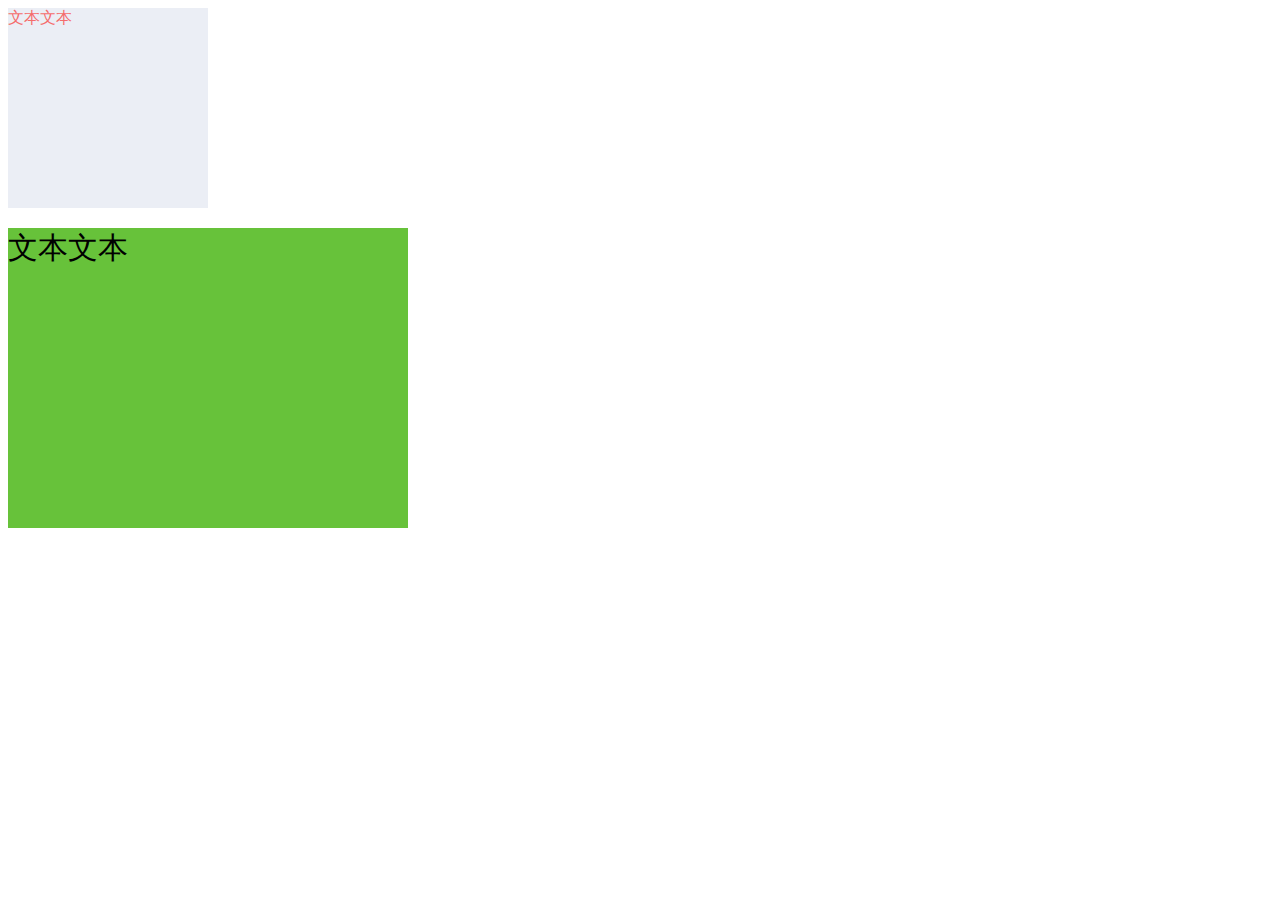
<file: demos/css-custom-properties.html>
<!DOCTYPE html>
<html lang="en">
<head>
    <meta charset="UTF-8">
    <meta name="viewport" content="width=\, initial-scale=1.0">
    <meta http-equiv="X-UA-Compatible" content="ie=edge">
    <title>Document</title>
    <style>
    :root{
        --s-fs: 12px;
        --m-fs: 14px;
        --l-fs: 16px;
        --xl-fs: 18px;

        --bg: #EBEEF5;
        --color-gray: #909399;
        --color-danger: #F56C6C;
        --color-success: #67C23A;
        --color-warning: #E6A23C;
        --color-default: #303133;
        
        --s-space: 5px;
        --m-space: 10px;
        --l-space: 15px;
        --xl-space: 20px;
    }
    body {
        --width: 400px;
        --height: 300px;
    }
    .div1 {
        width: 200px;
        height: 200px;
        background: var(--bg);
        font-size: var(--l-fs);
        color: var(--color-danger);
    }
    .div2 {
        background: var(--color-success);
        width: var(--width);
        height: var(--height);
        font-size: var(--xx-fs, 30px);
        margin-top: var(--xl-space);
    }
    </style>
</head>
<body>
    <div class="div1">
        文本文本
    </div>
    <div class="div2">
        文本文本
    </div>
</body>
</html>
</file>
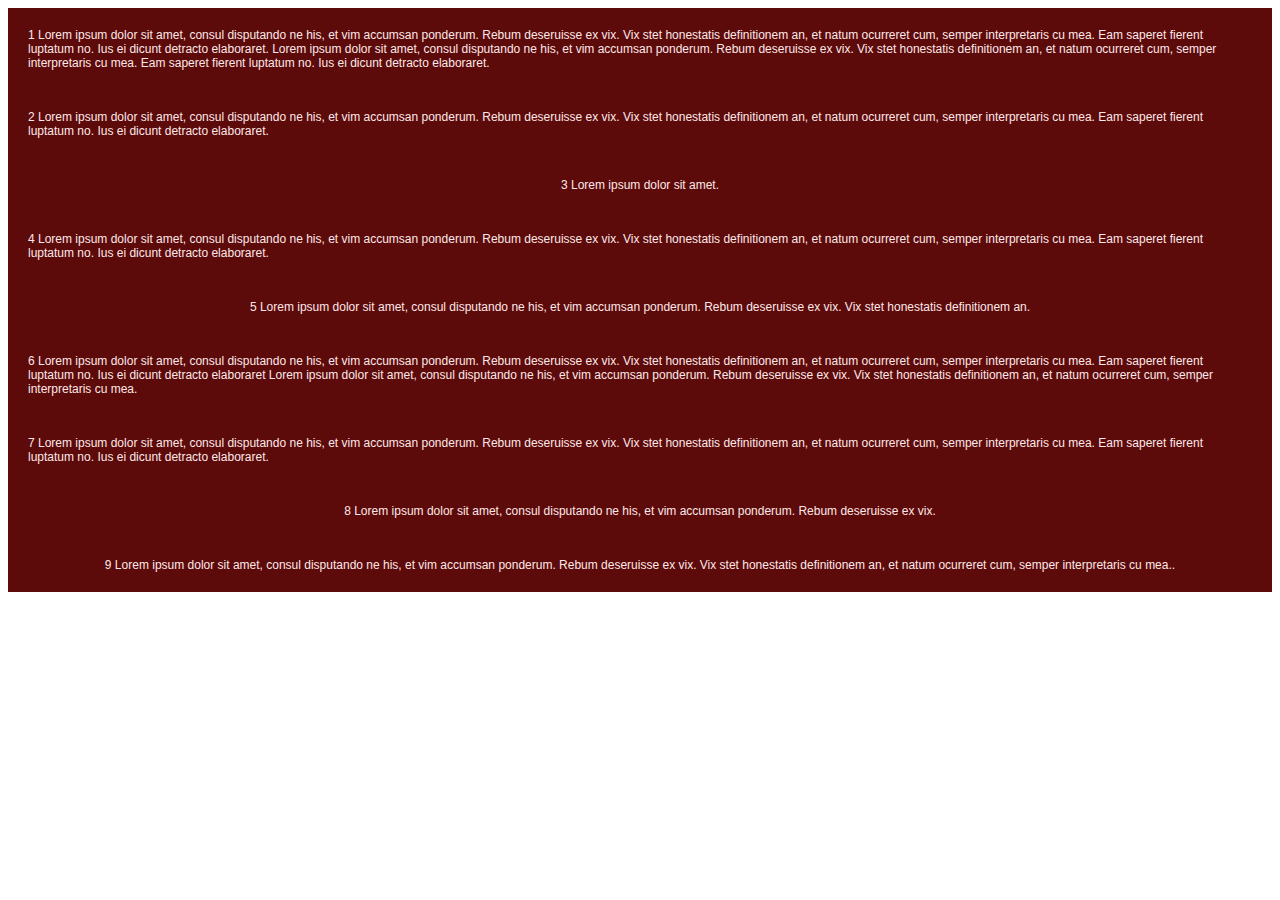
<file: demos/layout.html>
<!DOCTYPE html>
<html lang="en">
<head>
    <meta charset="UTF-8">
    <meta name="viewport" content="width=device-width, initial-scale=1.0">
    <meta http-equiv="X-UA-Compatible" content="ie=edge">
    <title>Document</title>
    <style>
       
        body {
            display: layout(masonry);
            --padding: 20;
            --columns: 3;
            height: 100%;
        }
        div {
            --x: 10;
            --y: 20;
            background-color: hsl(0, 80%, 20%);
            color: hsl(0, 80%, 95%);
            font: 12px sans-serif;
            display: flex;
            align-items: center;
            justify-content: center;
            padding: 20px;
        }
        div::first-letter {
            font-size: 200%;
        }
        
    </style>
</head> 
<body>
        <div>1 Lorem ipsum dolor sit amet, consul disputando ne his, et vim accumsan ponderum. Rebum deseruisse ex vix. Vix stet honestatis definitionem an, et natum ocurreret cum, semper interpretaris cu mea. Eam saperet fierent luptatum no. Ius ei dicunt detracto elaboraret. Lorem ipsum dolor sit amet, consul disputando ne his, et vim accumsan ponderum. Rebum deseruisse ex vix. Vix stet honestatis definitionem an, et natum ocurreret cum, semper interpretaris cu mea. Eam saperet fierent luptatum no. Ius ei dicunt detracto elaboraret.</div>
        <div>2 Lorem ipsum dolor sit amet, consul disputando ne his, et vim accumsan ponderum. Rebum deseruisse ex vix. Vix stet honestatis definitionem an, et natum ocurreret cum, semper interpretaris cu mea. Eam saperet fierent luptatum no. Ius ei dicunt detracto elaboraret.</div>
        <div>3 Lorem ipsum dolor sit amet.</div>
        <div>4 Lorem ipsum dolor sit amet, consul disputando ne his, et vim accumsan ponderum. Rebum deseruisse ex vix. Vix stet honestatis definitionem an, et natum ocurreret cum, semper interpretaris cu mea. Eam saperet fierent luptatum no. Ius ei dicunt detracto elaboraret.</div>
        <div>5 Lorem ipsum dolor sit amet, consul disputando ne his, et vim accumsan ponderum. Rebum deseruisse ex vix. Vix stet honestatis definitionem an.</div>
        <div>6 Lorem ipsum dolor sit amet, consul disputando ne his, et vim accumsan ponderum. Rebum deseruisse ex vix. Vix stet honestatis definitionem an, et natum ocurreret cum, semper interpretaris cu mea. Eam saperet fierent luptatum no. Ius ei dicunt detracto elaboraret Lorem ipsum dolor sit amet, consul disputando ne his, et vim accumsan ponderum. Rebum deseruisse ex vix. Vix stet honestatis definitionem an, et natum ocurreret cum, semper interpretaris cu mea.</div>
        <div>7 Lorem ipsum dolor sit amet, consul disputando ne his, et vim accumsan ponderum. Rebum deseruisse ex vix. Vix stet honestatis definitionem an, et natum ocurreret cum, semper interpretaris cu mea. Eam saperet fierent luptatum no. Ius ei dicunt detracto elaboraret.</div>
        <div>8 Lorem ipsum dolor sit amet, consul disputando ne his, et vim accumsan ponderum. Rebum deseruisse ex vix.</div>
        <div>9 Lorem ipsum dolor sit amet, consul disputando ne his, et vim accumsan ponderum. Rebum deseruisse ex vix. Vix stet honestatis definitionem an, et natum ocurreret cum, semper interpretaris cu mea..</div>
        
    <script>
        CSS.layoutWorklet.addModule('js/layoutWroklet.js');
    </script>
</body>
</html>
</file>
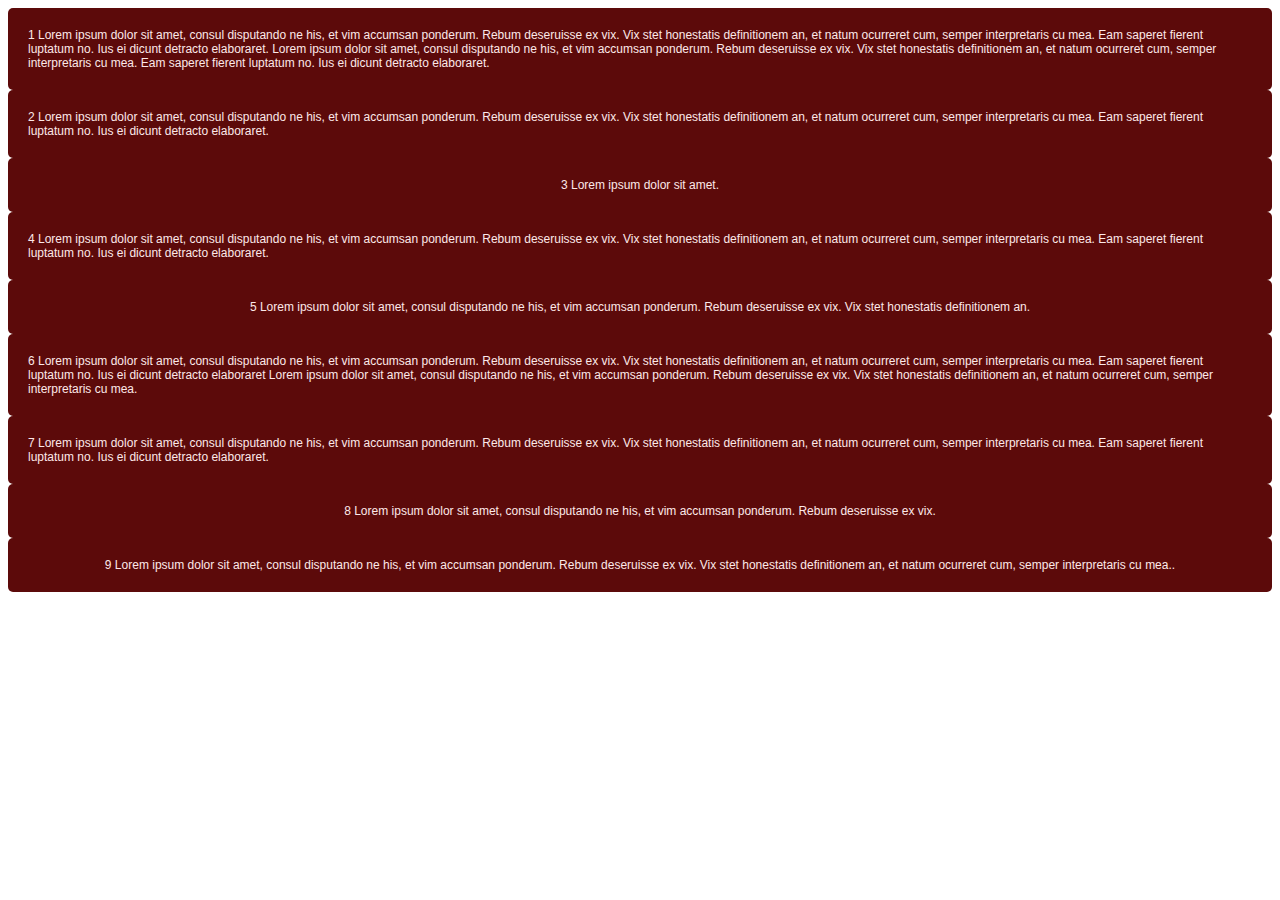
<file: demos/media-layout.html>
<!DOCTYPE html>
<html lang="en">
<head>
    <meta charset="UTF-8">
    <meta name="viewport" content="width=device-width, initial-scale=1.0">
    <meta http-equiv="X-UA-Compatible" content="ie=edge">
    <title>Document</title>
    <style>
       
        body {
            display: layout(masonry);
            --padding: 20;
            --columns: 5;
            height: 100%;
        }
        div {
            background-color: hsl(0, 80%, 20%);
            color: hsl(0, 80%, 95%);
            font: 12px sans-serif;
            display: flex;
            align-items: center;
            justify-content: center;
            padding: 20px;
            border-radius: 5px;
        }
        div::first-letter {
            font-size: 200%;
        }
        
        @media screen and (max-width: 1200px) {
            body {
                --columns: 4;
                --padding: 15;
            }
        }
        @media screen and (max-width: 900px) {
            body {
                --columns: 3;
                --padding: 10;
            }
        }
        @media screen and (max-width: 600px) {
            body {
                --columns: 2;
                --padding: 5;
            }
        }
    </style>
</head> 
<body>
        <div>1 Lorem ipsum dolor sit amet, consul disputando ne his, et vim accumsan ponderum. Rebum deseruisse ex vix. Vix stet honestatis definitionem an, et natum ocurreret cum, semper interpretaris cu mea. Eam saperet fierent luptatum no. Ius ei dicunt detracto elaboraret. Lorem ipsum dolor sit amet, consul disputando ne his, et vim accumsan ponderum. Rebum deseruisse ex vix. Vix stet honestatis definitionem an, et natum ocurreret cum, semper interpretaris cu mea. Eam saperet fierent luptatum no. Ius ei dicunt detracto elaboraret.</div>
        <div>2 Lorem ipsum dolor sit amet, consul disputando ne his, et vim accumsan ponderum. Rebum deseruisse ex vix. Vix stet honestatis definitionem an, et natum ocurreret cum, semper interpretaris cu mea. Eam saperet fierent luptatum no. Ius ei dicunt detracto elaboraret.</div>
        <div>3 Lorem ipsum dolor sit amet.</div>
        <div>4 Lorem ipsum dolor sit amet, consul disputando ne his, et vim accumsan ponderum. Rebum deseruisse ex vix. Vix stet honestatis definitionem an, et natum ocurreret cum, semper interpretaris cu mea. Eam saperet fierent luptatum no. Ius ei dicunt detracto elaboraret.</div>
        <div>5 Lorem ipsum dolor sit amet, consul disputando ne his, et vim accumsan ponderum. Rebum deseruisse ex vix. Vix stet honestatis definitionem an.</div>
        <div>6 Lorem ipsum dolor sit amet, consul disputando ne his, et vim accumsan ponderum. Rebum deseruisse ex vix. Vix stet honestatis definitionem an, et natum ocurreret cum, semper interpretaris cu mea. Eam saperet fierent luptatum no. Ius ei dicunt detracto elaboraret Lorem ipsum dolor sit amet, consul disputando ne his, et vim accumsan ponderum. Rebum deseruisse ex vix. Vix stet honestatis definitionem an, et natum ocurreret cum, semper interpretaris cu mea.</div>
        <div>7 Lorem ipsum dolor sit amet, consul disputando ne his, et vim accumsan ponderum. Rebum deseruisse ex vix. Vix stet honestatis definitionem an, et natum ocurreret cum, semper interpretaris cu mea. Eam saperet fierent luptatum no. Ius ei dicunt detracto elaboraret.</div>
        <div>8 Lorem ipsum dolor sit amet, consul disputando ne his, et vim accumsan ponderum. Rebum deseruisse ex vix.</div>
        <div>9 Lorem ipsum dolor sit amet, consul disputando ne his, et vim accumsan ponderum. Rebum deseruisse ex vix. Vix stet honestatis definitionem an, et natum ocurreret cum, semper interpretaris cu mea..</div>
        
    <script>
        CSS.layoutWorklet.addModule('js/layoutWroklet.js');
    </script>
</body>
</html>
</file>
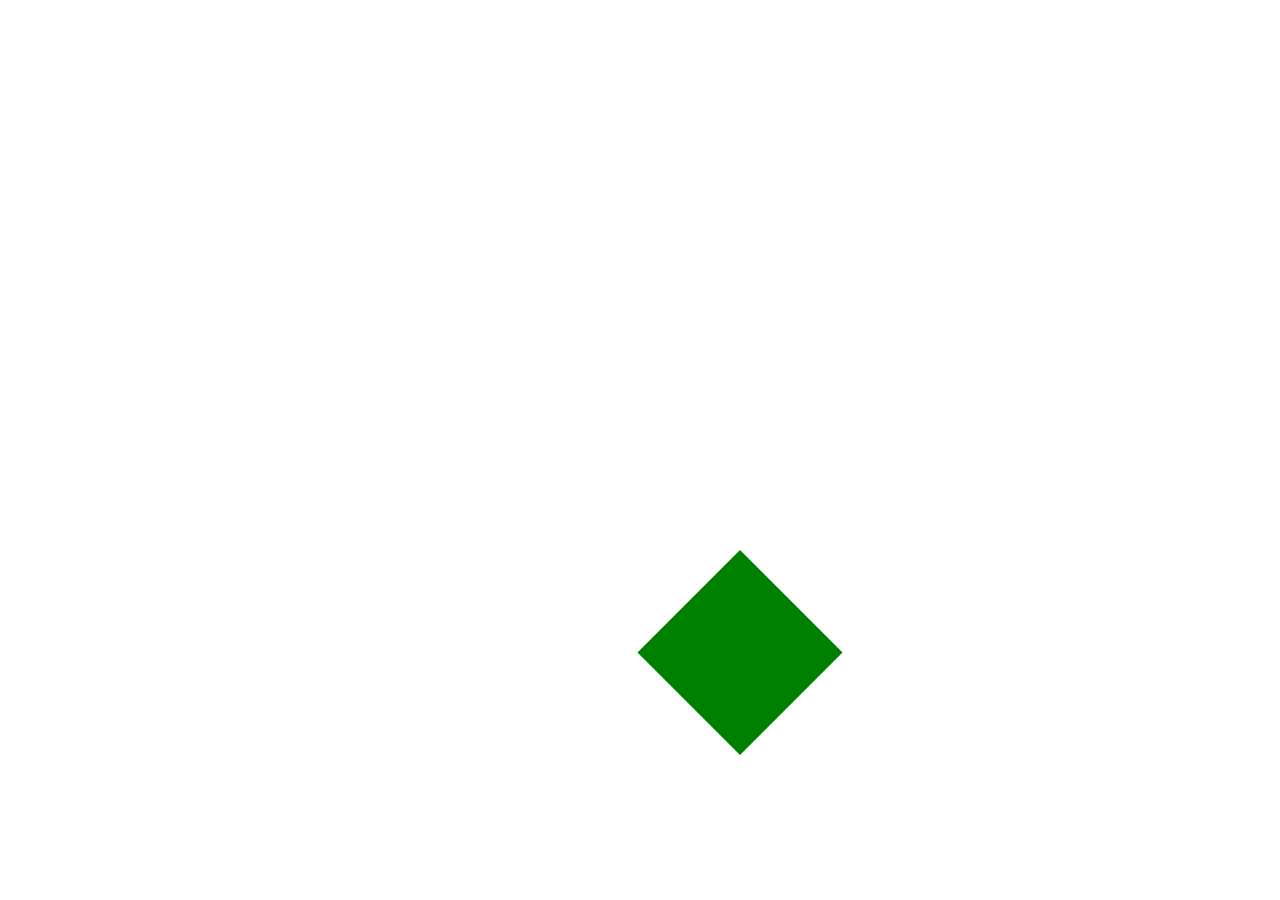
<file: demos/typed-om-transform.html>
<!DOCTYPE html>
<html lang="en">
<head>
    <meta charset="UTF-8">
    <meta name="viewport" content="width=device-width, initial-scale=1.0">
    <meta http-equiv="X-UA-Compatible" content="ie=edge">
    <title>Document</title>
    <style>
        #box {
            width: 200px;
            height: 200px;
            background: green;
            position: absolute;
            left: 50%;
            top: 50%;
            transform: translate(-50%, -50%);
        }
    </style>
</head>
<body>
    <div id="box"></div>
    <script>
       
        const rotate = new CSSRotate(0, 0, 1, CSS.deg(0));
        const scale = new CSSScale(CSS.number(0.5), CSS.number(0.5));
        const translate = new CSSTranslate(CSS.percent(-50), CSS.percent(-50))
        const transform = new CSSTransformValue([rotate, scale, translate]);
        const box = document.querySelector('#box');
        box.attributeStyleMap.set('transform', transform);
        const draw = () => {
            requestAnimationFrame(draw);
            transform[0].angle.value += 5;
            if (transform[1].x.value < 2) {
                transform[1].x.value += 0.005;
                transform[1].y.value += 0.005;
            }
            box.attributeStyleMap.set('transform', transform);
        }
        draw();
        
    </script>
    
</body>
</html>
</file>
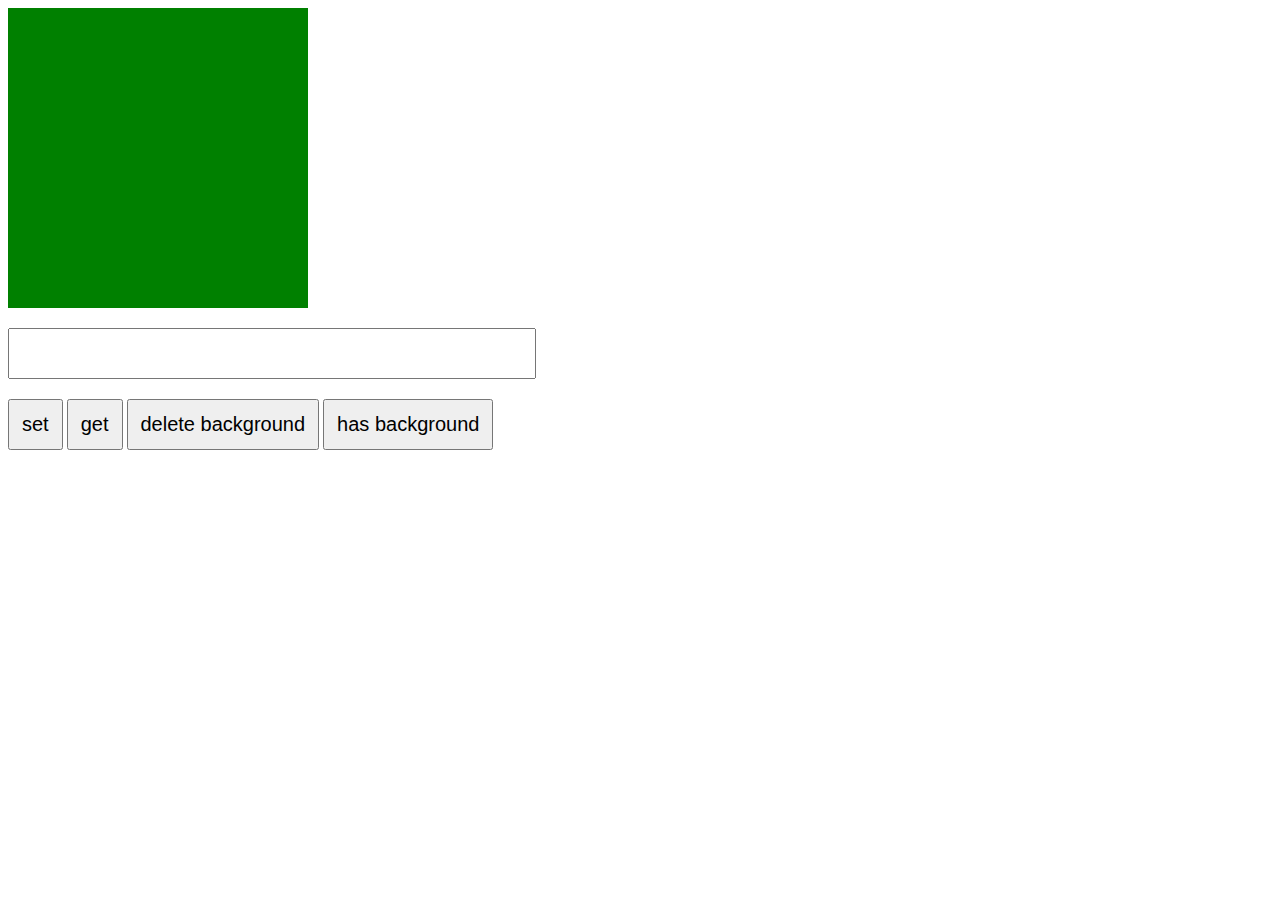
<file: demos/typed-om.html>
<!DOCTYPE html>
<html lang="en">
<head>
    <meta charset="UTF-8">
    <meta name="viewport" content="width=device-width, initial-scale=1.0">
    <meta http-equiv="X-UA-Compatible" content="ie=edge">
    <title>css typed OM</title>
    <style>
        #test {
            width: 300px;
            height: 300px;
            background: green;
        }
        input, button {
            font-size: 20px;
            padding: 12px;
        }
        input {
            width: 500px;
        }
        .mgt-20 {
            margin-top: 20px
        }
        .mgb-20 {
            margin-bottom: 20px;
        }
    </style>
</head>
<body>
    
    <div id="test"></div>
    <div class="mgb-20 mgt-20"><input id="value" /></div>
    <button id="btnSet">set</button>
    <button id="btnGet">get</button>
    <button id="btnDel">delete background</button>
    <button id="btnHas">has background</button>
    
    <script>

        // 设置属性
        const div = document.getElementById('test');
        const btnSet = document.getElementById('btnSet');
        btnSet.addEventListener('click', () => {
            div.attributeStyleMap.set('background', 'red');
            div.attributeStyleMap.set('opacity', .5);
            div.attributeStyleMap.set('width', CSS.px(500));
            // console.log(div.attributeStyleMap.__proto__ );
        }, false);
        
        // 获取css属性值
        const btn2 = document.getElementById('btnGet');
        const input = document.getElementById('value');
        btnGet.addEventListener('click', () => {
            const map = div.attributeStyleMap;
            const v1 = map.get('opacity').value;
            const v2 = map.get('width');
            const v3 = map.get('background');
            console.log(v1, '----', v2, map.get('background'));
            input.value = `opacity: ${v1}; width: ${v2}; color:${v3}`;
        }, false);
        
        // delete
        const btnDel = document.getElementById('btnDel');
        btnDel.addEventListener('click', () => {
            div.attributeStyleMap.delete('background');
        }, false);

        
        const btnHas = document.getElementById('btnHas');
        btnHas.addEventListener('click', () => {
            alert(div.attributeStyleMap.has('background'));
        }, false);
    </script>
</body>
</html>
</file>
